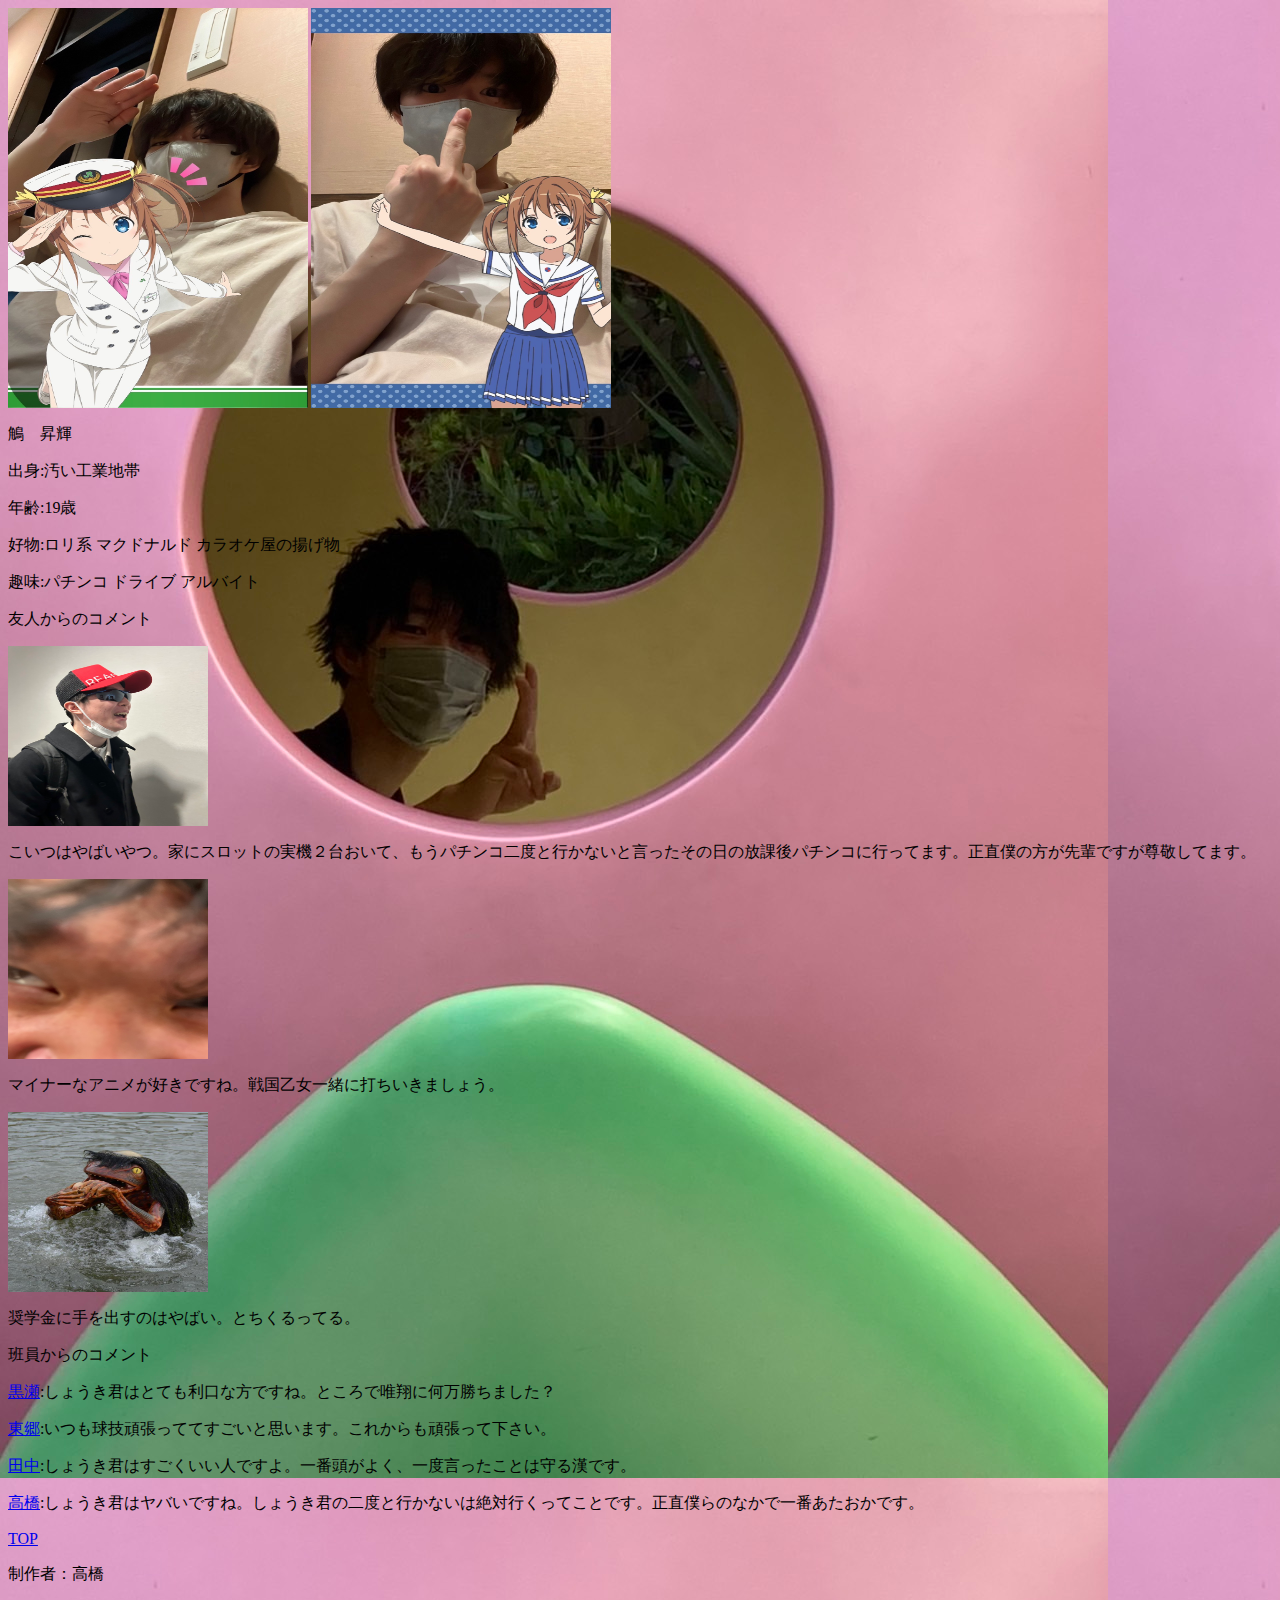
<file: Ikaruga/Ikaruga.html>
<doctype html>
<html>
<meta charset="UTF-8">
<title>パチカス　鵤　昇輝</title>
<body background="桃しょーき.jpg">
<div class="rainbow">
	<img src="鵤.jpg" width="300" height="400">
	<img src="よーそろ.jpg" width="300" height="400" alt="" align="left">
	<p>鵤　昇輝</p>
	<p>出身:汚い工業地帯</p>
	<p>年齢:19歳</p>
	<p>好物:ロリ系 マクドナルド カラオケ屋の揚げ物</p>
	<p>趣味:パチンコ ドライブ アルバイト</p>
</div>

<p>友人からのコメント</p>
 
 <img src="妹尾.jpg"  width="200" height="180"alt=" align="left">
<p>こいつはやばいやつ。家にスロットの実機２台おいて、もうパチンコ二度と行かないと言ったその日の放課後パチンコに行ってます。正直僕の方が先輩ですが尊敬してます。</p>
 
 <img src="宮崎.jpg" width="200" height="180" alt=" align="left">
<p>マイナーなアニメが好きですね。戦国乙女一緒に打ちいきましょう。</p>

<img src="さなか.jpg" width="200" height="180" alt="align="left">
<p>奨学金に手を出すのはやばい。とちくるってる。</p>

<p>班員からのコメント</p>
<p><a href="../Kurose/Kurose.html">黒瀬</a>:しょうき君はとても利口な方ですね。ところで唯翔に何万勝ちました？</p>
<p><a href="../Tougou/Tougou.html">東郷</a>:いつも球技頑張っててすごいと思います。これからも頑張って下さい。</p>
<p><a href="../Tanaka/Tanaka.html">田中</a>:しょうき君はすごくいい人ですよ。一番頭がよく、一度言ったことは守る漢です。</p>
<p><a href="../Pzigokusyouzyokakusei3000ver/gekogekokaerupachinkasuyudai.html">高橋</a>:しょうき君はヤバいですね。しょうき君の二度と行かないは絶対行くってことです。正直僕らのなかで一番あたおかです。</p>
<p><a href="../index.html">TOP</a></p>
<p>制作者：高橋</p>	
</body>
</html>
</file>
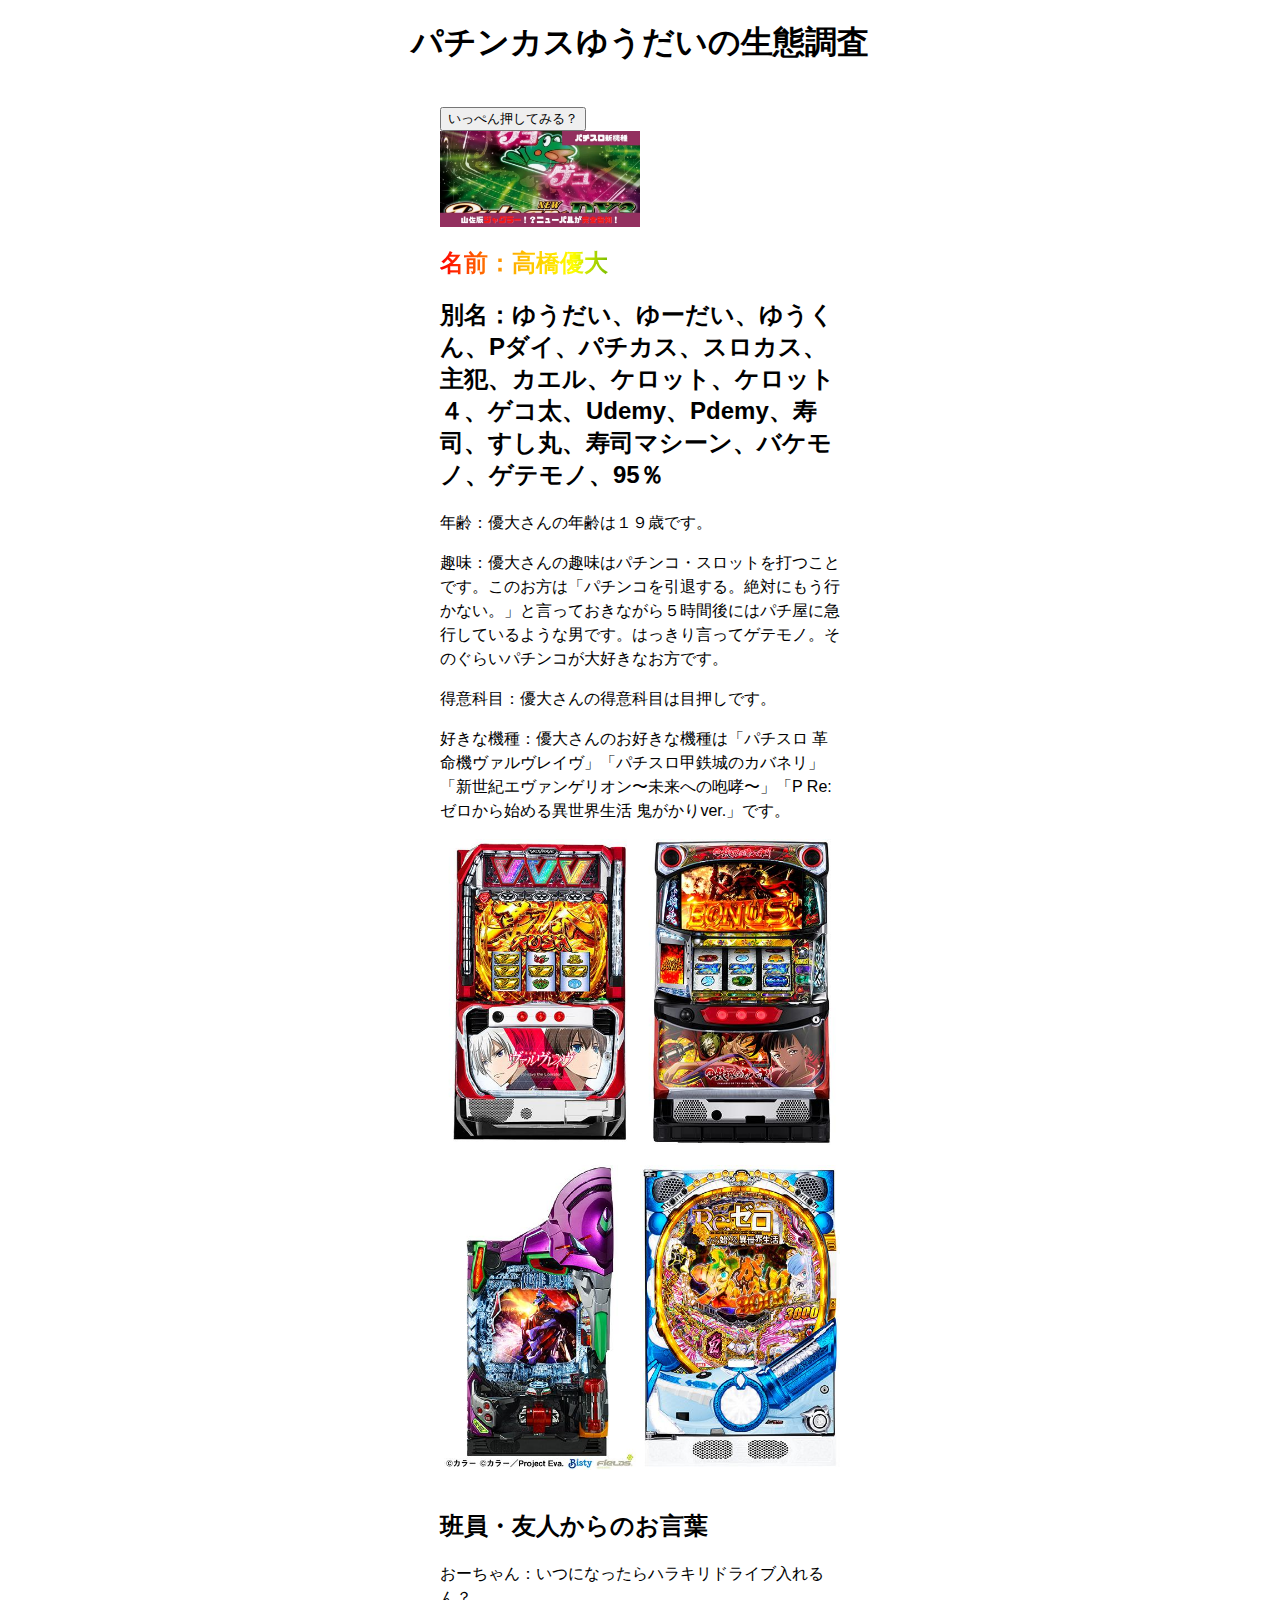
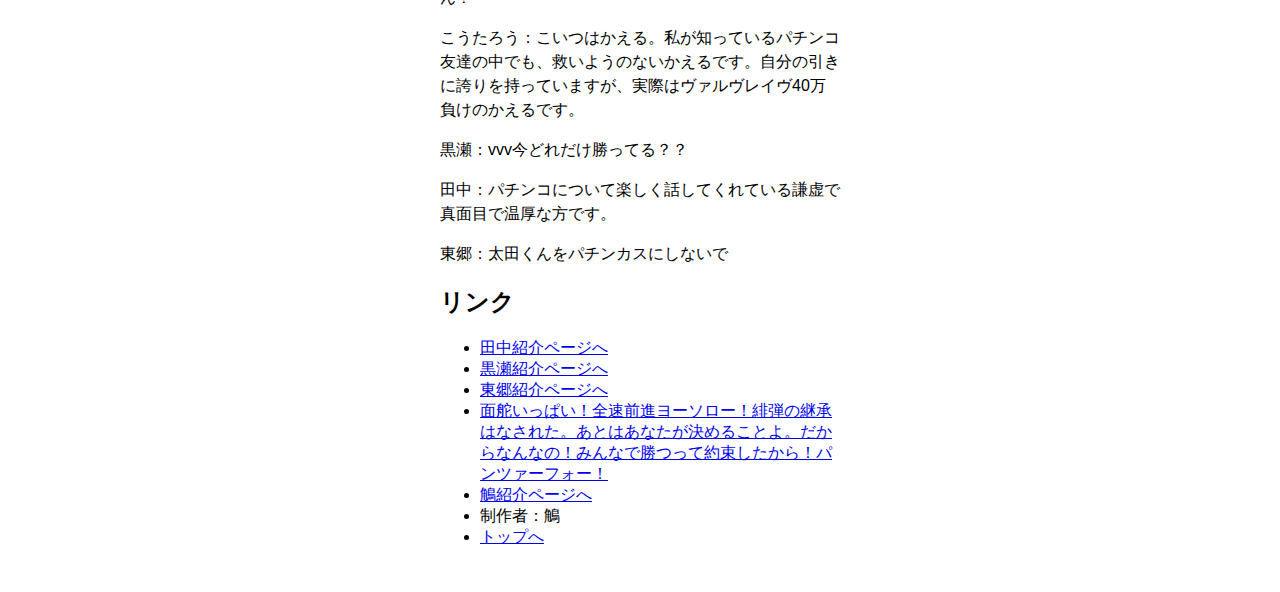
<file: Pzigokusyouzyokakusei3000ver/gekogekokaerupachinkasuyudai.html>
<!DOCTYPE html>
<html>
<head>
  <meta charset="UTF-8">
  <title>パチンカスゆうだいの生態調査</title>
  <style>
    /* スタイルをここに追加 */
    body {
      font-family: Arial, sans-serif;
      background-size: contain;
      background-position: center;
      transition: background-image 1s ease-in-out;
    }
    
    h1 {
      text-align: center;
    }
    
    .profile {
      max-width: 400px;
      margin: 0 auto;
      background-color: rgba(255, 255, 255, 0.8);
      padding: 20px;
    }
    
    .profile img {
      width: 50%;
      height: auto;
      display: block;
      margin-bottom: 20px;
    }

    .profile .image-container {
      display: flex;
      flex-wrap: wrap;
    }
    
    .profile p {
      line-height: 1.5;
    }
    
    /* 名前を虹色にするスタイル */
    .rainbow-text {
      background-image: linear-gradient(to right, red, orange, yellow, green, blue, indigo, violet);
      -webkit-background-clip: text;
      -webkit-text-fill-color: transparent;
    }
  </style>
  <script>
    var backgroundImages = ["yuu.png", "kakumei.jpg", "harakiri.jpg", "kabanerihaikei.jpg", "evahaikei.jpg", "Rezerohaikei.jpg"];
    var currentImageIndex = 0;

    function changeBackground() {
      var body = document.body;
      currentImageIndex = (currentImageIndex + 1) % backgroundImages.length;
      body.style.backgroundImage = "url('" + backgroundImages[currentImageIndex] + "')";
    }

    setInterval(changeBackground, 2000);

    function toggleImage() {
      var profileImage = document.getElementById("profile-image");
      profileImage.style.display = (profileImage.style.display === "none") ? "block" : "none";
    }
  </script>
</head>
<body>
  <h1>パチンカスゆうだいの生態調査</h1>
  
  <div class="profile">
    <button onclick="toggleImage()">いっぺん押してみる？</button>
    <img id="profile-image" src="yudaikaeru.webp" alt="ゆうだいご尊顔">
    <h2 class="rainbow-text">名前：高橋優大</h2>
    <h2>別名：ゆうだい、ゆーだい、ゆうくん、Pダイ、パチカス、スロカス、主犯、カエル、ケロット、ケロット４、ゲコ太、Udemy、Pdemy、寿司、すし丸、寿司マシーン、バケモノ、ゲテモノ、95％</h2>
    <div>
    	<p>年齢：優大さんの年齢は１９歳です。</p>
    </div>
    <div>
    	<p>趣味：優大さんの趣味はパチンコ・スロットを打つことです。このお方は「パチンコを引退する。絶対にもう行かない。」と言っておきながら５時間後にはパチ屋に急行しているような男です。はっきり言ってゲテモノ。そのぐらいパチンコが大好きなお方です。</p>
    </div>
    <div>
    	<p>得意科目：優大さんの得意科目は目押しです。</p>
    </div>
    <div>
    <p>好きな機種：優大さんのお好きな機種は「パチスロ 革命機ヴァルヴレイヴ」「パチスロ甲鉄城のカバネリ」「新世紀エヴァンゲリオン〜未来への咆哮〜」「P Re:ゼロから始める異世界生活 鬼がかりver.」です。</p>
	</div>
	<div class="image-container">
	    <img src="vvv.jpg" alt="筐体１">
	    <img src="kabaneri.jpg" alt="筐体２">
	    <img src="eve.jpg" alt="筐体３">
	    <img src="Rezero.jpg" alt="筐体４">
	</div>
	<div>
    <h2>班員・友人からのお言葉</h2>
    <div>
    <p>おーちゃん：いつになったらハラキリドライブ入れるん？</p>
	</div>
	<div>
    <p>こうたろう：こいつはかえる。私が知っているパチンコ友達の中でも、救いようのないかえるです。自分の引きに誇りを持っていますが、実際はヴァルヴレイヴ40万負けのかえるです。</p>
	</div>
	<div>
    <p>黒瀬：vvv今どれだけ勝ってる？？</p>
	</div>
	<div>
    <p>田中：パチンコについて楽しく話してくれている謙虚で真面目で温厚な方です。</p>
	</div>
	<div>
    <p>東郷：太田くんをパチンカスにしないで</p>
	</div>
	</div>
  
  <!-- リンクの追加 -->
  <div>
    <h2>リンク</h2>
    <ul>
      <li><a href="../Tanaka/Tanaka.html">田中紹介ページへ</a></li>
      <li><a href="../Kurose/Kurose.html">黒瀬紹介ページへ</a></li>
      <li><a href="../Tougou/Tougou.html">東郷紹介ページへ</a></li>
      <li><a href="../Pzigokusyouzyokakusei3000ver/gekogekokaerupachinkasuyudai.html">面舵いっぱい！全速前進ヨーソロー！緋弾の継承はなされた。あとはあなたが決めることよ。だからなんなの！みんなで勝つって約束したから！パンツァーフォー！</a></li>
      <li><a href="../Ikaruga/Ikaruga.html">鵤紹介ページへ</a></li>
      <li>制作者：鵤</li>
      <li><a href="../index.html">トップへ</a></li>
    </ul>
  </div>
  
</body>
</html>
</file>
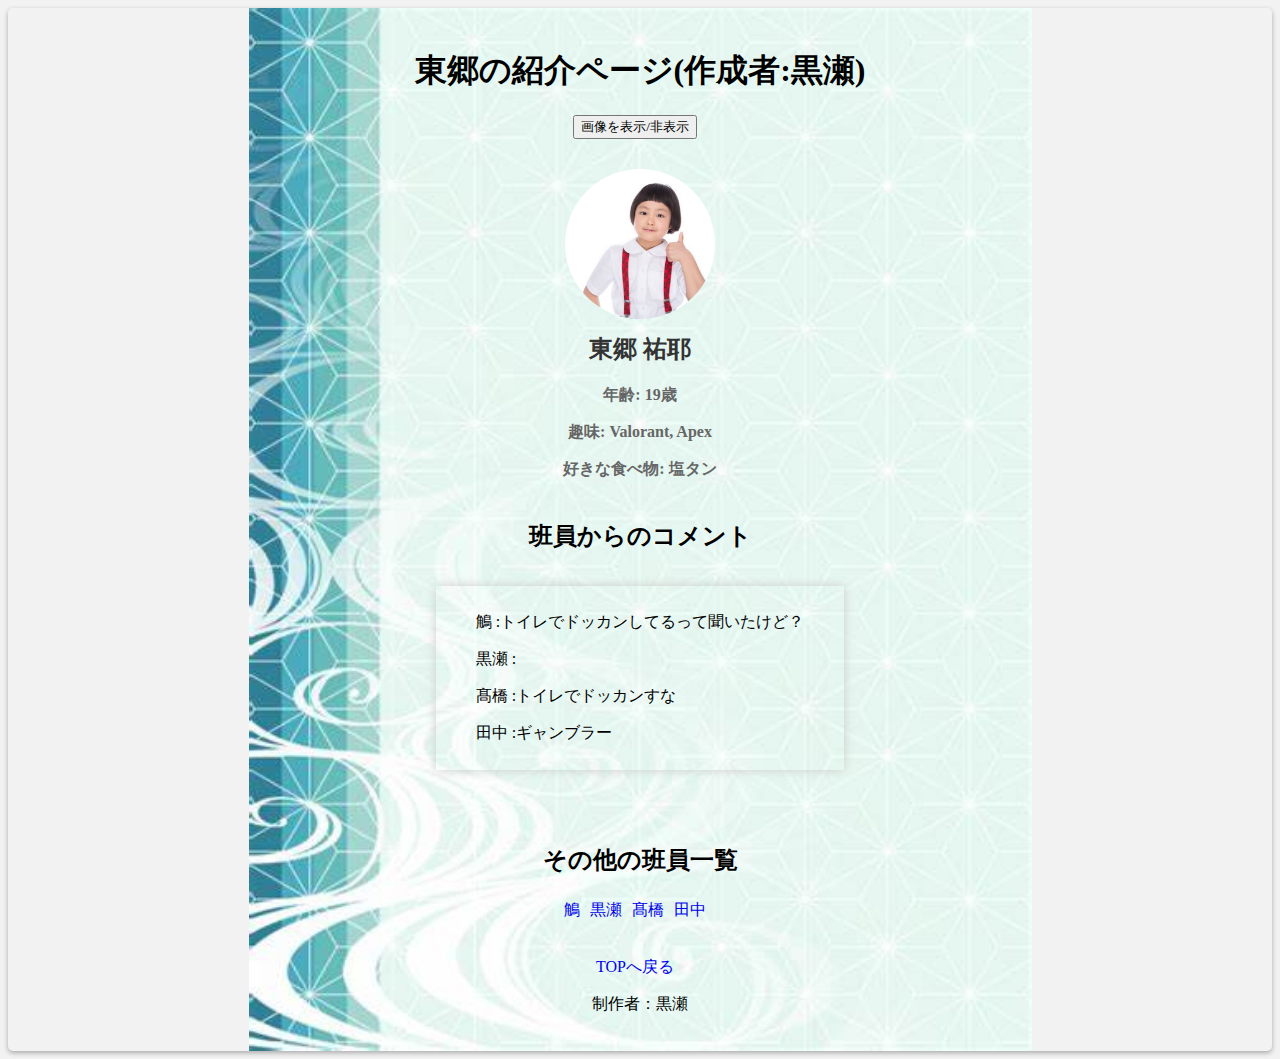
<file: Tougou/Tougou.html>
<!DOCTYPE html>
<html>
<head>
<meta charset="UTF-8">
<link rel="stylesheet" href="css/style.css">

<script>//画像の表示非表示
function toggleImage() {
  var profileImage = document.getElementById("profileImage");
  profileImage.classList.toggle("hidden");
}
</script>

</head>
<body>

<div class="container">
  <font face="serif"><h1>東郷の紹介ページ(作成者:黒瀬)</h1>
  
  <div class="buttons">
    <button onclick="toggleImage()"><font face="serif">画像を表示/非表示</font></button>
  </div>
  <div class="profile">
    <img id="profileImage" src="images/unnamed.jpg" alt="プロフィール写真">
    <h2>東郷 祐耶</h2>
    <p>年齢: 19歳</p>
    <p>趣味: Valorant, Apex</p>
    <p>好きな食べ物: 塩タン</p>
  </div></font>


  <font size="5" face="serif"><p class="title">班員からのコメント</p></font>
  <div class="komento">
  <font face="serif"><p>鵤 :トイレでドッカンしてるって聞いたけど？</p>
  <p>黒瀬 :</p>
  <p>髙橋 :トイレでドッカンすな</p>
  <p>田中 :ギャンブラー</p>
  </font>
</div>
 
  <div class="other-members">
    <font size="5" face="serif"><p class="title">その他の班員一覧</p></font>
    <font face="serif"><ul>
      <li><a href="../Ikaruga/Ikaruga.html">鵤</a></li>
      <li><a href="../Kurose/Kurose.html">黒瀬</a></li>
      <li><a href="../Pzigokusyouzyokakusei3000ver/gekogekokaerupachinkasuyudai.html">髙橋</a></li>
      <li><a href="../Tanaka/Tanaka.html">田中</a></li>
    </ul>
  </div>

  <div class="other-members">
    <ul>
      <li><a href="../index.html">TOPへ戻る</a></li>
    </ul>
    <p>制作者：黒瀬</p>
  </div>
  </font>
</div>

</body>
</html>
</file>
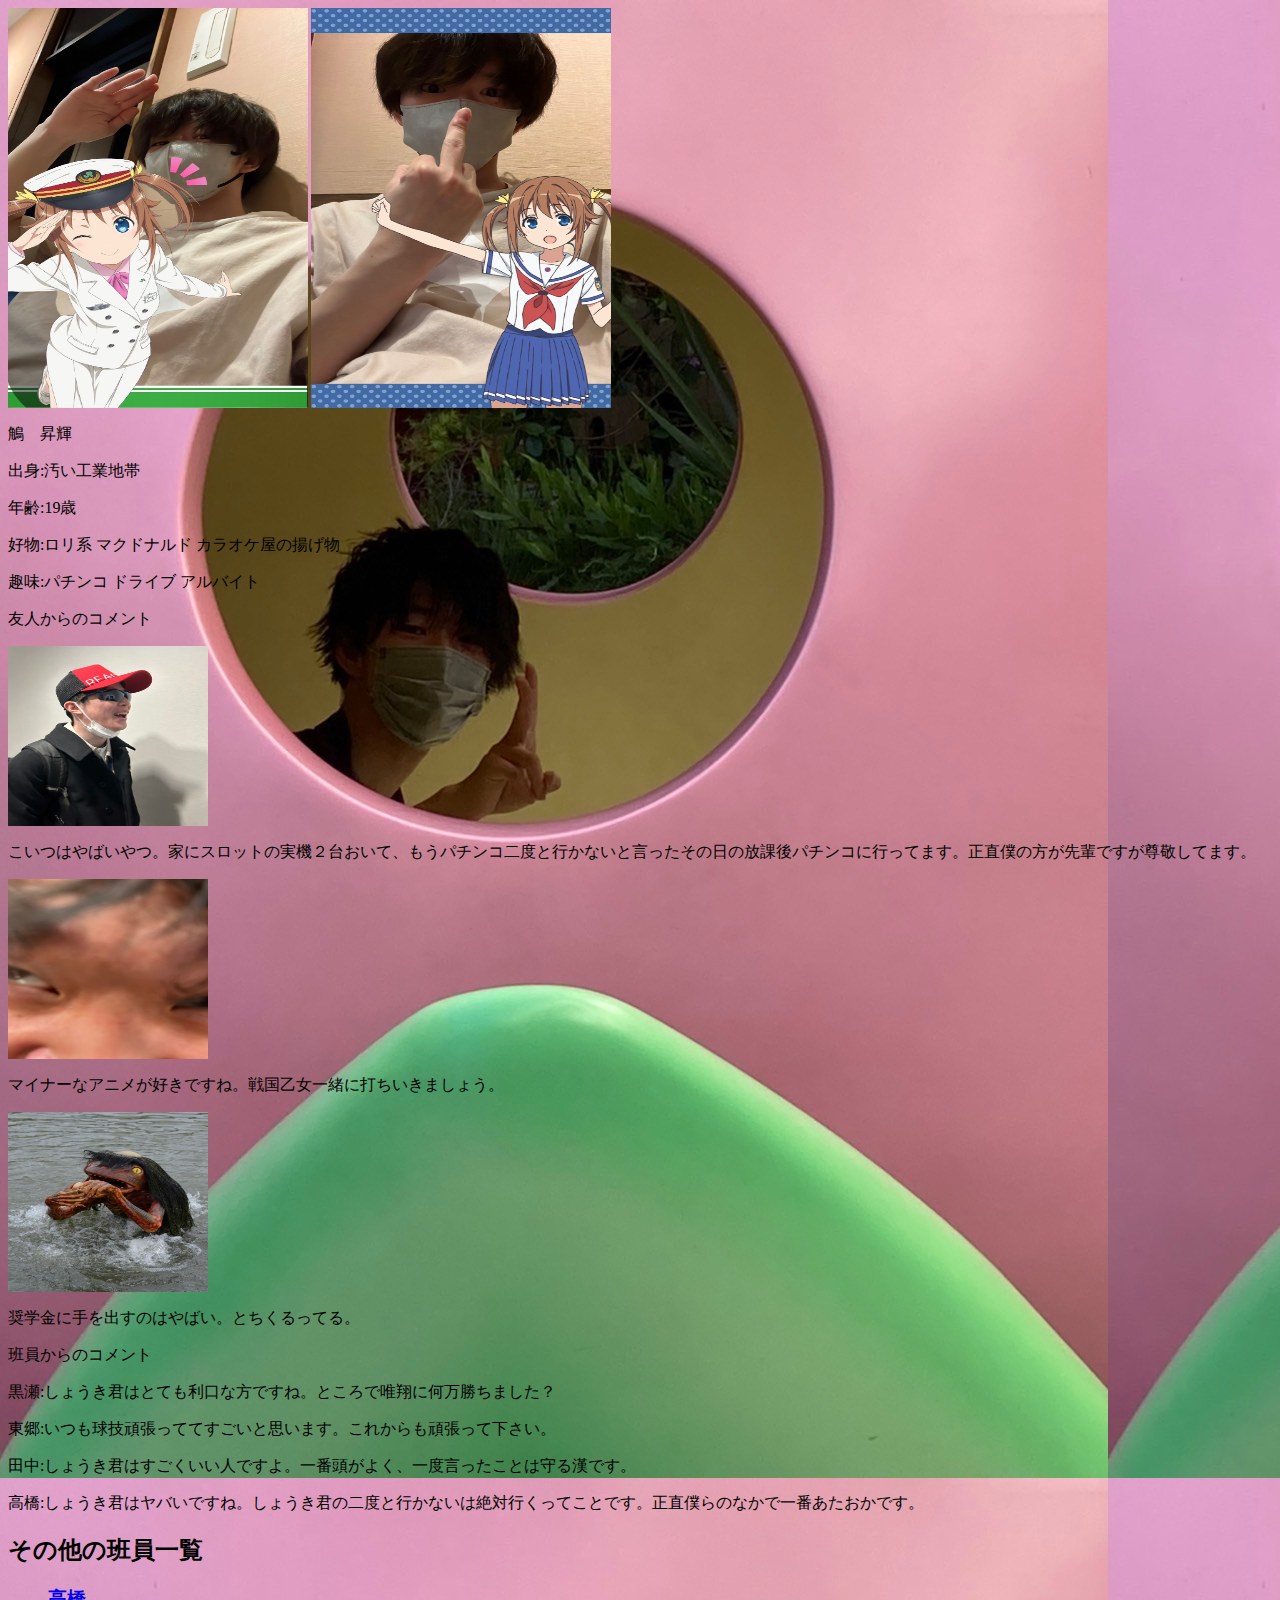
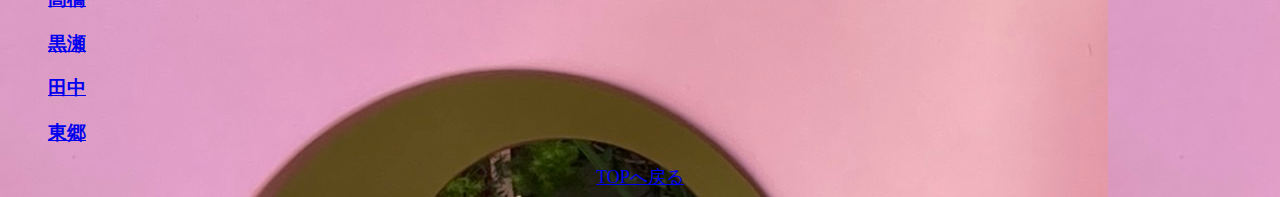
<file: gitPR/Ikaruga/Ikaruga.html>
<doctype html>
<html>
<meta charset="UTF-8">
<title>パチカス　鵤　昇輝</title>
<body background="桃しょーき.jpg">
<div class="rainbow">
	<img src="鵤.jpg" width="300" height="400">
	<img src="よーそろ.jpg" width="300" height="400" alt="" align="left">
	<p>鵤　昇輝</p>
	<p>出身:汚い工業地帯</p>
	<p>年齢:19歳</p>
	<p>好物:ロリ系 マクドナルド カラオケ屋の揚げ物</p>
	<p>趣味:パチンコ ドライブ アルバイト</p>
</div>

<p>友人からのコメント</p>
 
 <img src="妹尾.jpg"  width="200" height="180"alt=" align="left">
<p>こいつはやばいやつ。家にスロットの実機２台おいて、もうパチンコ二度と行かないと言ったその日の放課後パチンコに行ってます。正直僕の方が先輩ですが尊敬してます。</p>
 
 <img src="宮崎.jpg" width="200" height="180" alt=" align="left">
<p>マイナーなアニメが好きですね。戦国乙女一緒に打ちいきましょう。</p>

<img src="さなか.jpg" width="200" height="180" alt="align="left">
<p>奨学金に手を出すのはやばい。とちくるってる。</p>

<p>班員からのコメント</p>
<p>黒瀬:しょうき君はとても利口な方ですね。ところで唯翔に何万勝ちました？</p>
<p>東郷:いつも球技頑張っててすごいと思います。これからも頑張って下さい。</p>
<p>田中:しょうき君はすごくいい人ですよ。一番頭がよく、一度言ったことは守る漢です。</p>
<p>高橋:しょうき君はヤバいですね。しょうき君の二度と行かないは絶対行くってことです。正直僕らのなかで一番あたおかです。</p>
 <footer>
                <h2>その他の班員一覧</h2>
                    <nav class="nav">
                        <ul>
                                <h3><a href = "gekogekokaerupachinkasuyudai.html">高橋</a></h3>
                                <h3><a href = "Kurose.html">黒瀬</a></h3>
                                <h3><a href = "Tanaka.html">田中</a></h3>
                                <h3><a href = "Tougou.html">東郷</a></h3>
                        </ul>  
               </nav>
                    <div style="text-align: center">
                          <a href ="index.html"><font size="4">TOPへ戻る</font></a>
                    </div>
        </footer>
</body>
</html>
</file>
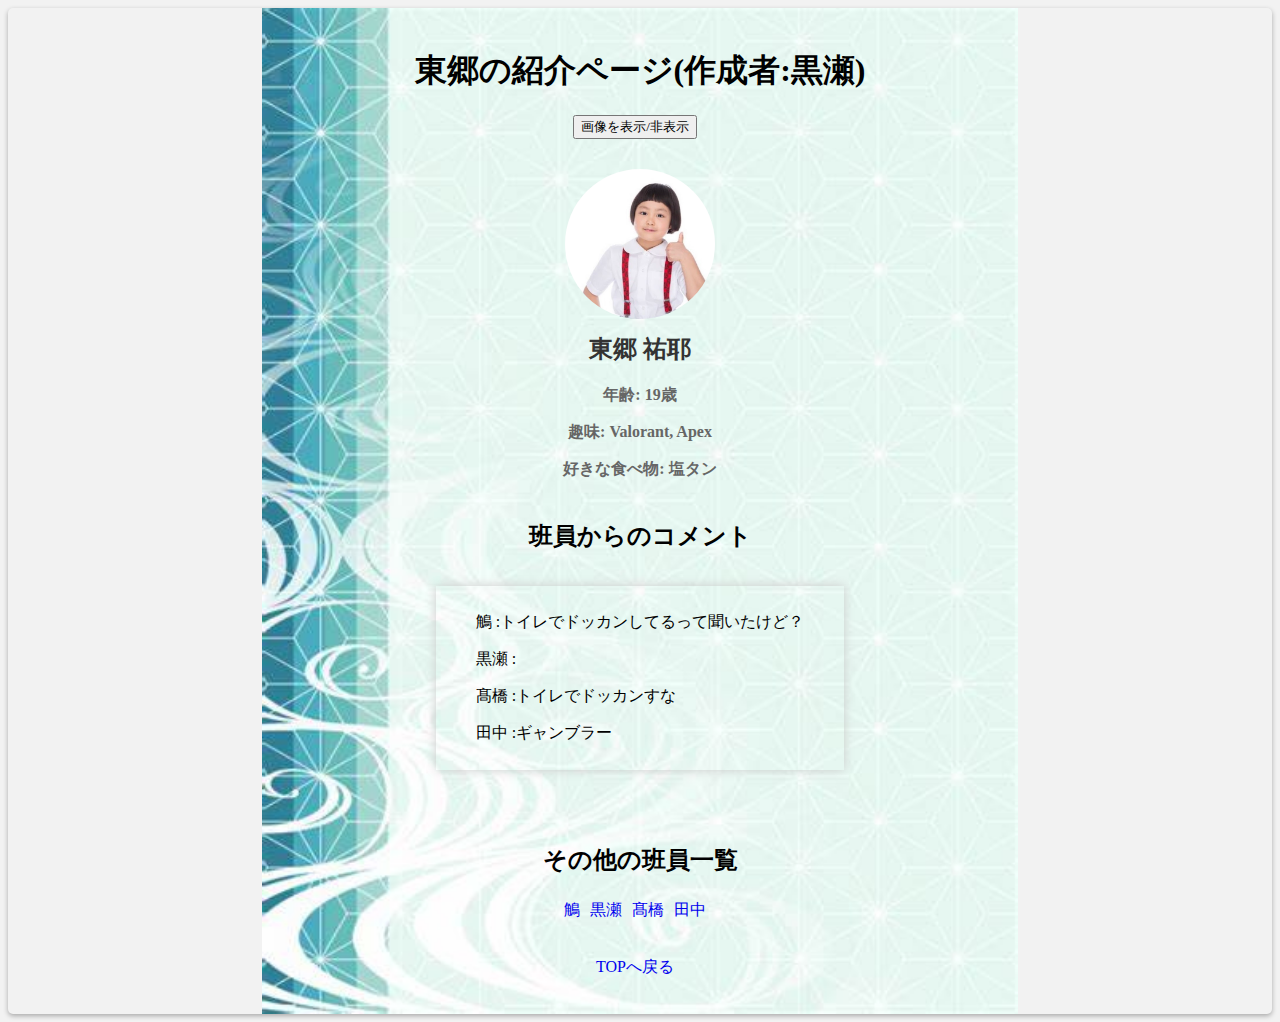
<file: gitPR/Tougou/Tougou.html>
<!DOCTYPE html>
<html>
<head>
<meta charset="UTF-8">
<link rel="stylesheet" href="css/style.css">

<script>//画像の表示非表示
function toggleImage() {
  var profileImage = document.getElementById("profileImage");
  profileImage.classList.toggle("hidden");
}
</script>

</head>
<body>

<div class="container">
  <font face="serif"><h1>東郷の紹介ページ(作成者:黒瀬)</h1>
  
  <div class="buttons">
    <button onclick="toggleImage()"><font face="serif">画像を表示/非表示</font></button>
  </div>
  <div class="profile">
    <img id="profileImage" src="images/unnamed.jpg" alt="プロフィール写真">
    <h2>東郷 祐耶</h2>
    <p>年齢: 19歳</p>
    <p>趣味: Valorant, Apex</p>
    <p>好きな食べ物: 塩タン</p>
  </div></font>


  <font size="5" face="serif"><p class="title">班員からのコメント</p></font>
  <div class="komento">
  <font face="serif"><p>鵤 :トイレでドッカンしてるって聞いたけど？</p>
  <p>黒瀬 :</p>
  <p>髙橋 :トイレでドッカンすな</p>
  <p>田中 :ギャンブラー</p>
  </font>
</div>
 
  <div class="other-members">
    <font size="5" face="serif"><p class="title">その他の班員一覧</p></font>
    <font face="serif"><ul>
      <li><a href="kusotibiikarugamakeinu.html">鵤</a></li>
      <li><a href="Kurose.html">黒瀬</a></li>
      <li><a href="gekogekokaerupachinkasuyudai.html">髙橋</a></li>
      <li><a href="Tanaka.html">田中</a></li>
    </ul>
  </div>

  <div class="other-members">
    <ul>
      <li><a href="contact.html">TOPへ戻る</a></li>
    </ul>
  </div>
  </font>
</div>

</body>
</html>
</file>
<file: Tougou/css/style.css>
@charset "UTF-8";
/* すべてのWebページに適応される*/
html {
		font-family: sans-serif;
}



body {
  font-family: Arial, sans-serif;
  background-color: #f2f2f2;
}

.container {
  max-width: auto;
  margin: 0 auto;
  padding: 20px;
  
  border-radius: 5px;
  box-shadow: 0 2px 5px rgba(0, 0, 0, 0.3);
  
  background-image: url("../images/wa.jpg");
  background-size: contain;
  background-position: center;
  background-repeat: no-repeat;
  margin: 0;
  height: auto;
  display: flex;
  flex-direction: column;
  align-items: center;
  justify-content: center;
}

h1 {
  text-align: center;
}

.profile {
  text-align: center;
  margin-top: 30px;
}

.profile img {
  width: 150px;
  height: 150px;
  border-radius: 50%;
  object-fit: cover;
}

.profile h2 {
  margin-top: 10px;
  color: #333;
}

.profile p {
  margin-top: 5px;
  font-size: 16px;
  font-weight: bold; /* 太字にするための変更 */
  color: #666;
}


.buttons {
  text-align: center;
  margin-top: 20px;
}

.buttons button {
  margin-right: 10px;
}

.other-members {
  text-align: center;
  margin-top: 20px;
}

.other-members ul {
  list-style-type: none;
  padding: 0;
  display: flex;
  justify-content: center;
}

.other-members ul li {
  margin-right: 10px;
}

.other-members ul li a {
  text-decoration: none;
}

.hidden {
  display: none;
}

.title{
 font-weight: bold; /* 太字にするための変更 */
 }
 
.komento {
	box-shadow: 0 0 10px 0 #ccc;
	margin: 10px auto 30px auto;
	padding: 10px 40px;
	max-width: 640px;
	//background-color: #ffffff;
	
}
</file>
<file: gitPR/Tougou/css/style.css>
@charset "UTF-8";
/* すべてのWebページに適応される*/
html {
		font-family: sans-serif;
}



body {
  font-family: Arial, sans-serif;
  background-color: #f2f2f2;
}

.container {
  max-width: auto;
  margin: 0 auto;
  padding: 20px;
  
  border-radius: 5px;
  box-shadow: 0 2px 5px rgba(0, 0, 0, 0.3);
  
  background-image: url("../images/wa.jpg");
  background-size: contain;
  background-position: center;
  background-repeat: no-repeat;
  margin: 0;
  height: auto;
  display: flex;
  flex-direction: column;
  align-items: center;
  justify-content: center;
}

h1 {
  text-align: center;
}

.profile {
  text-align: center;
  margin-top: 30px;
}

.profile img {
  width: 150px;
  height: 150px;
  border-radius: 50%;
  object-fit: cover;
}

.profile h2 {
  margin-top: 10px;
  color: #333;
}

.profile p {
  margin-top: 5px;
  font-size: 16px;
  font-weight: bold; /* 太字にするための変更 */
  color: #666;
}


.buttons {
  text-align: center;
  margin-top: 20px;
}

.buttons button {
  margin-right: 10px;
}

.other-members {
  text-align: center;
  margin-top: 20px;
}

.other-members ul {
  list-style-type: none;
  padding: 0;
  display: flex;
  justify-content: center;
}

.other-members ul li {
  margin-right: 10px;
}

.other-members ul li a {
  text-decoration: none;
}

.hidden {
  display: none;
}

.title{
 font-weight: bold; /* 太字にするための変更 */
 }
 
.komento {
	box-shadow: 0 0 10px 0 #ccc;
	margin: 10px auto 30px auto;
	padding: 10px 40px;
	max-width: 640px;
	//background-color: #ffffff;
	
}
</file>
